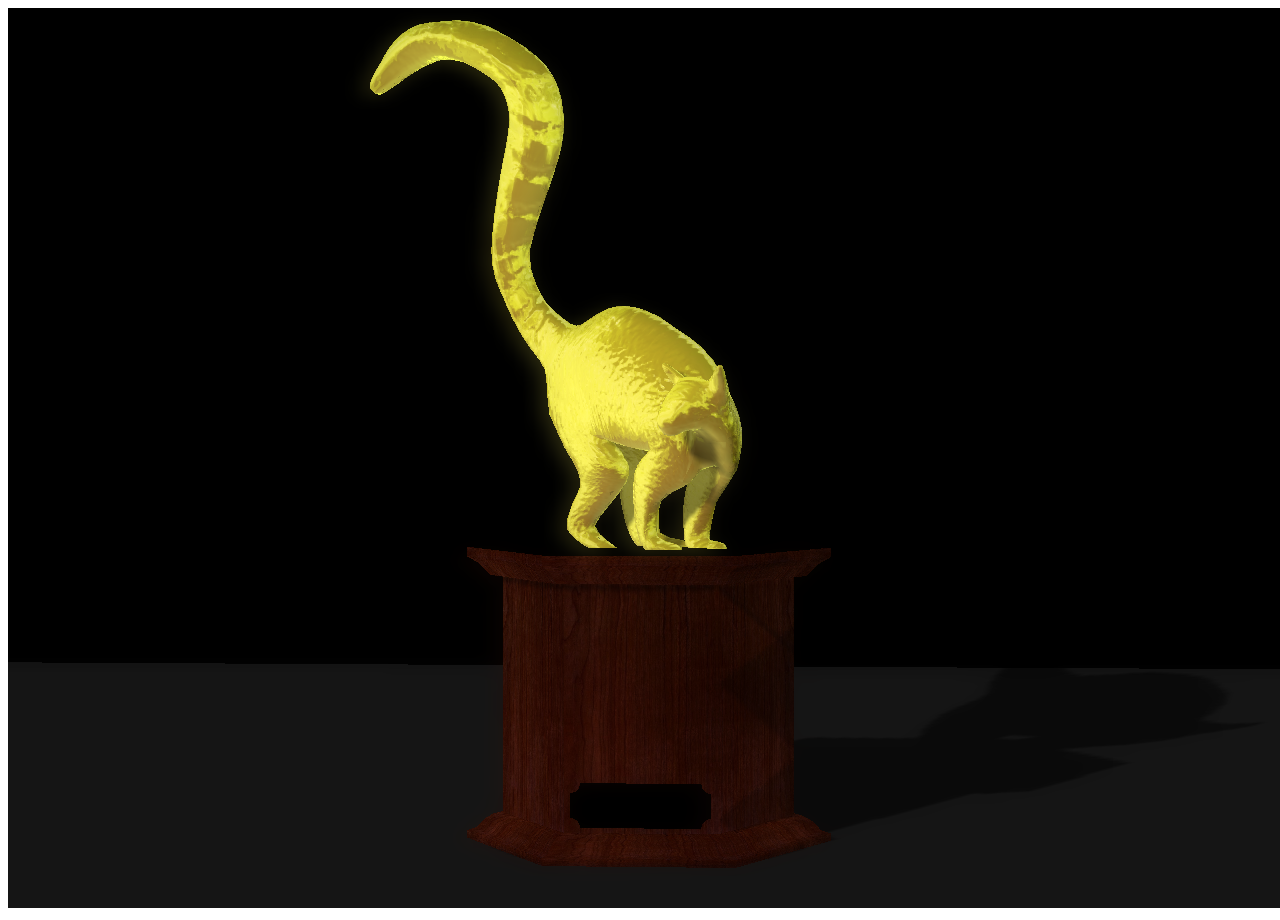
<file: trophy.html>
<!DOCTYPE html>
<html lang="en">
	<head>
		<title>Critter World Hall of Fame</title>
		<meta charset="utf-8">
		<meta name="viewport" content="width=device-width, user-scalable=no, minimum-scale=1.0, maximum-scale=1.0">

	</head>

	<body>
		<div id = "container">

		</div>

		<script src="js/lib/Three-full.js"></script>

		<script src="js/lib/shaders/ConvolutionShader.js"></script>
		<script src="js/lib/shaders/CopyShader.js"></script>

		<script src="js/lib/postprocessing/EffectComposer.js"></script>
		<script src="js/lib/postprocessing/MaskPass.js"></script>
		<script src="js/lib/postprocessing/RenderPass.js"></script>
		<script src="js/lib/postprocessing/ShaderPass.js"></script>
		<script src="js/lib/postprocessing/BloomPass.js"></script>

		<script src="js/lib/Detector.js"></script>
		<script src="js/lib/jQuery.js"></script>

		<script>
      $("#main").center();

      if (!Detector.webgl)
        Detector.addGetWebGLMessage();

      var container, loader;

      var camera, scene, renderer;

      var mesh, zmesh, lightMesh, geometry;
      var mesh1;

      var directionalLight, pointLight, ambientLight;

      var mouseX = 0;
      var mouseY = 0;

      var postprocessing = {
        enabled : true
      };

      var composer;

      SCREEN_WIDTH = window.innerWidth;
      SCREEN_HEIGHT = window.innerHeight;

      var windowHalfX = SCREEN_WIDTH / 2;
      var windowHalfY = SCREEN_HEIGHT / 2;

      init();
      animate();

      //

      function init() {

        container = document.getElementById("container");

        document.body.appendChild(container);

        camera = new THREE.PerspectiveCamera(20, SCREEN_WIDTH / SCREEN_HEIGHT, 1, 1000);

        camera.position.x = 200;
        camera.position.y = 5;
        camera.position.z = 80;

        scene = new THREE.Scene();

        addLight(0, 0, .5, -50, 25, -100);
        // addLight(0, 0, .5, 20, 20, 10);

        function addLight(h, s, v, x, y, z) {

          var spotLight = new THREE.SpotLight(0xFFAA88);
          spotLight.target.position.copy(new THREE.Vector3(-20, 0, 20));
          spotLight.position.copy(new THREE.Vector3(120, 50, 60));
          spotLight.shadowCameraNear = 0.01;
          spotLight.castShadow = true;
          spotLight.shadowDarkness = 0.5;
          spotLight.shadowCameraVisible = false;
          // console.dir(spotLight)
          // spotLight.shadowMapWidth	= 1024;
          // spotLight.shadowMapHeight	= 1024;
          scene.add(spotLight);

          var light = new THREE.PointLight(0xffffff, 5, 400);
          light.position.set(-20, -15, 20);
          scene.add(light);
          
          light.color.setHSL(0,0,.3);
          
          var blending = THREE.AdditiveBlending;
          

        }

        // material parameters

        loader = new THREE.JSONLoader(true);
        document.body.appendChild(loader.statusDomElement);

        loader.load("/rsc/obj/trophy/statue.js", function(geometry) {
          var ambient = 0x888, diffuse = 0x8e8600, specular = 0xd6e576, shininess = .5;

          var shader = THREE.ShaderLib.normalmap;
          var uniforms = THREE.UniformsUtils.clone(shader.uniforms);

          var path = "/rsc/textures/gold_ENV/gold_";
          var format = '.jpg';
          var urls = [path + 'px' + format, path + 'nx' + format, path + 'py' + format, path + 'ny' + format, path + 'pz' + format, path + 'nz' + format];

          var reflectionCube = THREE.ImageUtils.loadTextureCube(urls);

          uniforms.envMap = reflectionCube;
          uniforms.combine = THREE.MixOperation;
          uniforms.reflectivity = 0.1;

          uniforms.tNormal.value = THREE.ImageUtils.loadTexture("/rsc/obj/trophy/lemur_DIF_n2.jpg");
          uniforms.uNormalScale.value.set(.2, .2);

          uniforms.tDiffuse.value = THREE.ImageUtils.loadTexture("/rsc/obj/trophy/lemur_gold_DIF.jpg");

          uniforms.enableAO.value = false;
          uniforms.enableDiffuse.value = true;
          uniforms.enableSpecular.value = true;

          uniforms.diffuse.value.setHex(diffuse);
          uniforms.specular.value.setHex(specular);
          uniforms.ambient.value.setHex(ambient);

          uniforms.shininess.value = shininess;

          uniforms.wrapRGB.value.set(0.575, 0.5, 0.5);

          var parameters = {
            fragmentShader : shader.fragmentShader,
            vertexShader : shader.vertexShader,
            uniforms : uniforms,
            lights : true
          };
          var material = new THREE.ShaderMaterial(parameters);

          var material = new THREE.MeshPhongMaterial({
            color : diffuse,
            specular : specular,
            ambient : ambient,
            shininess : shininess,
            normalMap : uniforms["tNormal"].value,
            normalScale : uniforms["uNormalScale"].value,
            envMap : reflectionCube,
            combine : THREE.MixOperation,
            reflectivity : 0.6
          });

          material.wrapAround = true;

          geometry.computeTangents();

          var mesh = new THREE.Mesh(geometry, material);

          mesh.position.x = 20;
          mesh.position.y = -20;
          mesh.position.z = 10;

          mesh.scale.x = mesh.scale.y = mesh.scale.z = 5;

          scene.add(mesh);

          mesh.receiveShadow = true;
          mesh.castShadow = true;

          loader.statusDomElement.style.display = "none";
        });

        var geometry = new THREE.PlaneGeometry(5, 20, 32);
        var material = new THREE.MeshBasicMaterial({
          color : 0x111111,
          side : THREE.DoubleSide
        });

        var plane = new THREE.Mesh(geometry, material);

        plane.receiveShadow = true;
        plane.castShadow = false;
        plane.rotation.x = Math.PI / 2;

        plane.position.x = 20;
        plane.position.y = -20;
        plane.scale.x = plane.scale.y = 50;
        scene.add(plane);

        // var material = new THREE.MeshPhongMaterial({
        // color : 0xaaaaaa,
        // specular : 0xffffff,
        // ambient : 0x888888,
        // });
        //
        // material.wrapAround = true;
        //
        // geometry.computeTangents();
        //
        // var mesh = new THREE.Mesh(geometry, material);
        //
        // mesh.position.y = -20;
        // mesh.position.x = 20;
        // mesh.position.z = 10;
        //
        // mesh.scale.x = mesh.scale.y = mesh.scale.z = 1000;
        //
        // scene.add(mesh);
        loader.load("/rsc/obj/trophy/base.js", function(geometry) {
          var ambient = 0x888, diffuse = 0xbbbbbb, specular = 0x000000, shininess = .5;

          var shader = THREE.ShaderLib.normalmap;
          var uniforms = THREE.UniformsUtils.clone(shader.uniforms);

          uniforms.tNormal.value = THREE.ImageUtils.loadTexture("/rsc/obj/trophy/Dark-Wood_nrm.jpg");
          uniforms.uNormalScale.value.set(.3, .3);

          uniforms.tDiffuse.value = THREE.ImageUtils.loadTexture("/rsc/obj/trophy/Dark-Wood.jpg");

          uniforms.enableAO.value = false;
          uniforms.enableDiffuse.value = true;
          uniforms.enableSpecular.value = true;

          uniforms.diffuse.value.setHex(diffuse);
          uniforms.specular.value.setHex(specular);
          uniforms.ambient.value.setHex(ambient);

          uniforms.shininess.value = shininess;

          uniforms.wrapRGB.value.set(0.575, 0.5, 0.5);

          var parameters = {
            fragmentShader : shader.fragmentShader,
            vertexShader : shader.vertexShader,
            uniforms : uniforms,
            lights : true
          };
          var material = new THREE.ShaderMaterial(parameters);

          material.wrapAround = true;

          geometry.computeTangents();

          var mesh = new THREE.Mesh(geometry, material);

          mesh.position.y = -20;
          mesh.position.x = 20;
          mesh.position.z = 10;
          mesh.scale.x = mesh.scale.y = mesh.scale.z = 5;

          scene.add(mesh);

          mesh.castShadow = true;
          mesh.receiveShadow = true;

          loader.statusDomElement.style.display = "none";
        });

        loader.load("/rsc/obj/trophy/plate2.js", function(geometry) {
          var ambient = 0x888, diffuse = 0xbbbbbb, specular = 0x000000, shininess = .5;

          var shader = THREE.ShaderLib.normalmap;
          var uniforms = THREE.UniformsUtils.clone(shader.uniforms);

          uniforms.tNormal.value = THREE.ImageUtils.loadTexture("/rsc/obj/trophy/name_plate2.jpg");
          uniforms.uNormalScale.value.set(.3, .3);

          uniforms.tDiffuse.value = THREE.ImageUtils.loadTexture("/rsc/obj/trophy/name_plate2.jpg");
          uniforms.tDiffuse.value.minFilter = uniforms.tDiffuse.value.magFilter = THREE.LinearFilter;

          uniforms.enableAO.value = false;
          uniforms.enableDiffuse.value = true;
          uniforms.enableSpecular.value = true;

          uniforms.diffuse.value.setHex(diffuse);
          uniforms.specular.value.setHex(specular);
          uniforms.ambient.value.setHex(ambient);

          uniforms.shininess.value = shininess;

          uniforms.wrapRGB.value.set(0.575, 0.5, 0.5);

          var parameters = {
            fragmentShader : shader.fragmentShader,
            vertexShader : shader.vertexShader,
            uniforms : uniforms,
            lights : true
          };
          var material = new THREE.ShaderMaterial(parameters);

          material.wrapAround = true;

          geometry.computeTangents();

          var mesh = new THREE.Mesh(geometry, material);

          mesh.position.y = -20;
          mesh.position.x = 20;
          mesh.position.z = 10;
          mesh.scale.x = mesh.scale.y = mesh.scale.z = 5;

          scene.add(mesh);

          loader.statusDomElement.style.display = "none";
        });

        renderer = new THREE.WebGLRenderer({
          antialias : true,
          clearColor : 0x508ab7,
          clearAlpha : 1,
        });

        renderer.shadowMapEnabled = true;
        renderer.shadowMapType = THREE.PCFSoftShadowMap;
        renderer.setSize(window.innerWidth, window.innerHeight);
        container.appendChild(renderer.domElement);

        //

        renderer.autoClear = false;
        //renderer.setClearColor( 0x0791c4, 1 );

        //

        renderer.gammaInput = true;
        renderer.gammaOutput = true;
        renderer.physicallyBasedShading = true;

        // Post Processing

        var renderModel = new THREE.RenderPass(scene, camera);
        var effectBloom = new THREE.BloomPass(.5, 20, 4, 128);
        //strength, kernelSize, sigma, resolution
        var effectScreen = new THREE.ShaderPass(THREE.CopyShader);
        effectScreen.renderToScreen = true;
        composer = new THREE.EffectComposer(renderer);
        composer.addPass(renderModel);
        composer.addPass(effectBloom);
        composer.addPass(effectScreen);

        // EVENTS

        document.addEventListener('mousemove', onDocumentMouseMove, false);
        window.addEventListener('resize', onWindowResize, false);

      }

      //

      function lensFlareUpdateCallback(object) {

        var f, fl = object.lensFlares.length;
        var flare;
        var vecX = -object.positionScreen.x * 2;
        var vecY = -object.positionScreen.y * 2;

      }

      //

      //

      function onWindowResize(event) {

        renderer.setSize(SCREEN_WIDTH, SCREEN_HEIGHT);

        camera.aspect = SCREEN_WIDTH / SCREEN_HEIGHT;
        camera.updateProjectionMatrix();

        if (postprocessing.enabled)
          composer.reset();

        //effectFXAA.uniforms['resolution'].value.set(1 / SCREEN_WIDTH, 1 / SCREEN_HEIGHT);
      }

      function onDocumentMouseMove(event) {

        mouseX = (event.clientX - windowHalfX );
        mouseY = (event.clientY - windowHalfY ) * (-1);

      }

      //

      function animate() {

        requestAnimationFrame(animate);

        render();

      }

      function render() {

        var ry = mouseX * 0.0003, rx = mouseY * 0.0003;

        camera.rotation.y = 1.4 - ry;
        //camera.rotation.x = .1 * rx;

        var pos_y = 10 + 600 * rx;
        camera.position.y = Math.max(0, pos_y);
        camera.position.z = 200 * Math.sin(3 * ry);
        camera.position.x = 200 * Math.cos(3 * ry);
        camera.lookAt(new THREE.Vector3(20, 7, 10));

        renderer.render(scene, camera);

        if (postprocessing.enabled) {

          renderer.clear();
          composer.render(0.1);
        } else {
          renderer.render(scene, camera);
        }

      }

		</script>

	</body>
</html>
</file>
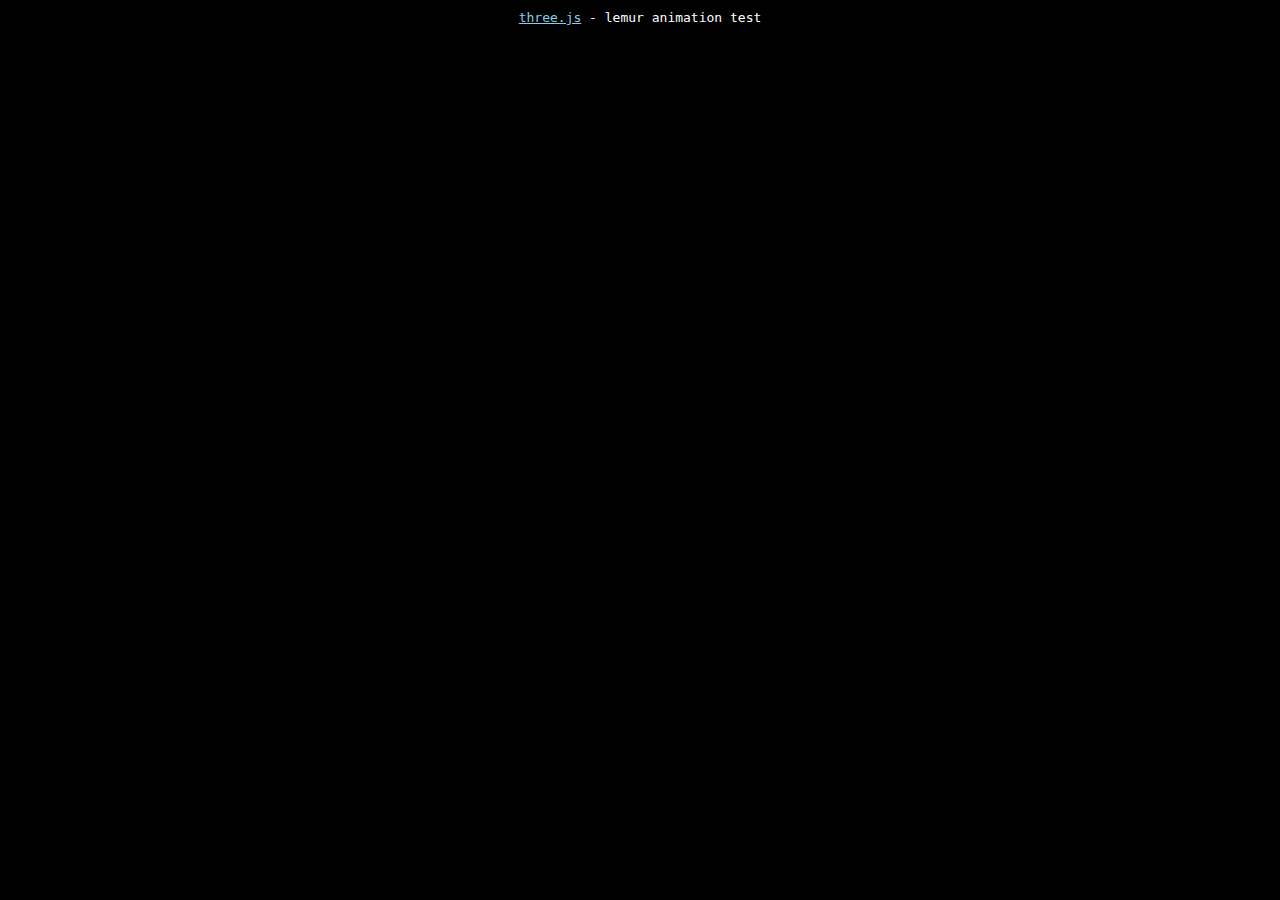
<file: rsc/obj/obj_demo.html>
<!DOCTYPE html>
<html lang="en">
	<head>
		<title>three.js webgl animation test</title>
		<meta charset="utf-8">
		<meta name="viewport" content="width=device-width, user-scalable=no, minimum-scale=1.0, maximum-scale=1.0">
		<style>
      body {
        font-family: Monospace;
        background-color: #000000;
        margin: 0px;
        overflow: hidden;
      }

      #info {
        color: #fff;
        position: absolute;
        top: 10px;
        width: 100%;
        text-align: center;
        z-index: 100;
        display: block;
      }

      a {
        color: skyblue
      }
		</style>
	</head>
	<body>
		<div id="info">
			<a href="http://threejs.org" target="_blank">three.js</a> -
			lemur animation test
		</div>

		<script src="http://threejs.org/build/three.js"></script>
		<script src="http://threejs.org/examples/js/Detector.js"></script>
		<script src="http://threejs.org/examples/js/libs/stats.min.js"></script>

		<script>
      if (!Detector.webgl)
        Detector.addGetWebGLMessage();

      var container, stats;

      var camera, scene, renderer, objects, lookAt;
      var particleLight, pointLight;
      var skin, lemur, animation;

      /*
       * Loading the skinned mesh from a file "animation.js" located in
       * the same folder
       */
      var loader = new THREE.JSONLoader();
      loader.load("lemur_run1.js", createSkinnedMesh)
      //loader.load("models/basic_anim_test.js", createSkinnedMesh)

      /**
       * Create a skinned mesh
       */
      function createSkinnedMesh(geometry, materials) {
        lemur = new THREE.SkinnedMesh(geometry, new THREE.MeshFaceMaterial(materials));
        lemur.geometry.computeFaceNormals();
        enableSkinning(lemur);

        init();

      }

      /**
       * Enable the material skinning on every material in
       * THREE.MeshFaceMaterial materials collection
       */
      function enableSkinning(skinnedMesh) {
        var materials = skinnedMesh.material.materials;
        for (var i = 0, length = materials.length; i < length; i++) {
          var mat = materials[i];
          mat.skinning = true;
        }
      }

      function init() {

        container = document.createElement('div');
        document.body.appendChild(container);

        camera = new THREE.PerspectiveCamera(45, window.innerWidth / window.innerHeight, 1, 2000);
        camera.position.set(2, 2, 3);

        scene = new THREE.Scene();
        lookAt = scene.position;
        lookAt.y += 2;
        // Grid

        var size = 14, step = 1;

        var geometry = new THREE.Geometry();
        var material = new THREE.LineBasicMaterial({
          color : 0x303030
        });

        for (var i = -size; i <= size; i += step) {

          geometry.vertices.push(new THREE.Vector3(-size, -0.04, i));
          geometry.vertices.push(new THREE.Vector3(size, -0.04, i));

          geometry.vertices.push(new THREE.Vector3(i, -0.04, -size));
          geometry.vertices.push(new THREE.Vector3(i, -0.04, size));

        }

        var line = new THREE.Line(geometry, material, THREE.LinePieces);
        scene.add(line);

        particleLight = new THREE.Mesh(new THREE.SphereGeometry(4, 8, 8), new THREE.MeshBasicMaterial({
          color : 0xffffff
        }));
        scene.add(particleLight);

        // Lights

        scene.add(new THREE.AmbientLight(0xcccccc));

        var directionalLight = new THREE.DirectionalLight(/*Math.random() * 0xffffff*/0xeeeeee);
        directionalLight.position.x = Math.random() - 0.5;
        directionalLight.position.y = Math.random() - 0.5;
        directionalLight.position.z = Math.random() - 0.5;
        directionalLight.position.normalize();
        scene.add(directionalLight);

        pointLight = new THREE.PointLight(0xffffff, 4);
        pointLight.position = particleLight.position;
        scene.add(pointLight);

        renderer = new THREE.WebGLRenderer();
        renderer.setSize(window.innerWidth, window.innerHeight);
        renderer.setClearColor(0x111111, 0.6)

        container.appendChild(renderer.domElement);

        stats = new Stats();
        stats.domElement.style.position = 'absolute';
        stats.domElement.style.top = '0px';
        container.appendChild(stats.domElement);

        //

        window.addEventListener('resize', onWindowResize, false);
        /* *************************************************************
         * Here we are adding the skinned mesh to the scene
         * and
         **************************************************************/

        scene.add(lemur);

        THREE.AnimationHandler.add(lemur.geometry.animations);

        /*
        * the animation global variable is set to instance of
        * THREE.Animation
        * */
        // The animation constructor takes 3 arguments:
        // 1) The SkinnedMesh instance to be animated
        // 2) The animation name exported to the JSON file
        // 3) Interpolation mode: could be:
        //      THREE.AnimationHandler.LINEAR or
        //      THREE.AnimationHandler.CATMULLROM
        animation_lemur = new THREE.Animation(lemur, "LemurAction", THREE.AnimationHandler.CATMULLROM)
        animation_lemur.play();

        /*
         * Run the animation loop
         */
        animate()
      }

      function onWindowResize() {

        camera.aspect = window.innerWidth / window.innerHeight;
        camera.updateProjectionMatrix();

        renderer.setSize(window.innerWidth, window.innerHeight);

      }

      //

      var t = 0;
      var clock = new THREE.Clock();

      function animate() {

        /*
        * Here the mesh animation is updated
        * the argument for update method should be delta time since
        * last frame in miliseconds
        * for simplicity I've sent 0.01 miliseconds value what
        * should display the animation
        */

        //  renderer.render( scene, camera );

        /////////////////////

        var delta = clock.getDelta();

        requestAnimationFrame(animate);
        animation_lemur.update(delta * 1.2);

        if (t > 1)
          t = 0;

        if (skin) {

          // guess this can be done smarter...

          // (Indeed, there are way more frames than needed and interpolation is not used at all
          //  could be something like - one morph per each skinning pose keyframe, or even less,
          //  animation could be resampled, morphing interpolation handles sparse keyframes quite well.
          //  Simple animation cycles like this look ok with 10-15 frames instead of 100 ;)

          for (var i = 0; i < skin.morphTargetInfluences.length; i++) {

            skin.morphTargetInfluences[i] = 0;

          }

          skin.morphTargetInfluences[ Math.floor(t * 30)] = 1;

          t += delta;

        }

        render();
        stats.update();

      }

      function render() {

        var timer = Date.now() * 0.0005;

        camera.position.x = Math.cos(timer) * 15;
        camera.position.y = 4;
        camera.position.z = Math.sin(timer) * 15;

        camera.lookAt(lookAt);

        particleLight.position.x = Math.sin(timer * 4) * 3009;
        particleLight.position.y = Math.cos(timer * 5) * 4000;
        particleLight.position.z = Math.cos(timer * 4) * 3009;

        renderer.render(scene, camera);

      }

		</script>
	</body>
</html>
</file>
